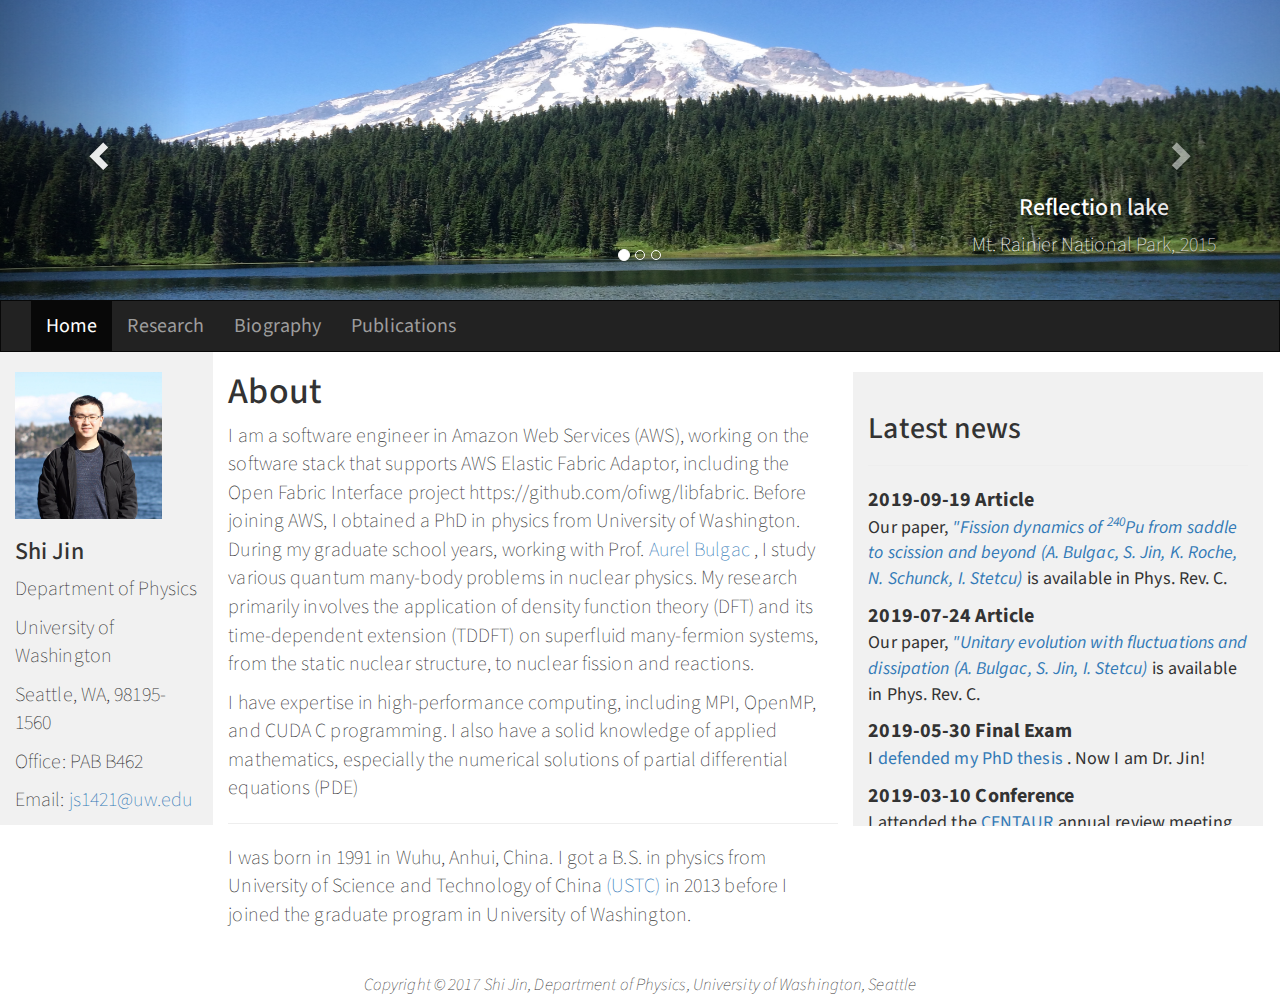
<file: index.html>
<!DOCTYPE html>
<html lang="en">
<head>
  <title>Shi Jin's homepage</title>
  <meta charset="utf-8">
  <meta name="viewport" content="width=device-width, initial-scale=1">
    <link rel="stylesheet" href="https://maxcdn.bootstrapcdn.com/bootstrap/3.3.7/css/bootstrap.min.css">
    <link rel="stylesheet" href="css/fadetransition.css">

  <script src="https://ajax.googleapis.com/ajax/libs/jquery/3.2.1/jquery.min.js"></script>
  <script src="https://maxcdn.bootstrapcdn.com/bootstrap/3.3.7/js/bootstrap.min.js"></script>
  
  <link href="http://fonts.googleapis.com/css?family=Source+Sans+Pro:300,400,700,300italic,400italic" rel="stylesheet" type="text/css">
  
  <link rel="shortcut icon" type="image/png" href="images/favicon.ico">
  <style>
    @media (max-width: 768px) {
      .item {
        height: 100px;
      }
    }

    @media (min-width: 1200px) {
      .item {
        height: 300px;
      }
    }

    @media (min-width: 1500px) {
      .item {
        height: 100%;
      }
    }

    body {
      letter-spacing: .005em;
      font-family: "Source Sans Pro", Helvetica, Arial, sans-serif;
      font-size: 200%;
    }
    
    p {
      font-weight: 200;
    }

    h1 {
      font-weight: 500;
    }

    footer{
       margin-top:30px; 
       text-align: center;
    }
 

    .container-fluid.slide {
      margin-left: 0;
      margin-right:0;
      padding-left: 0;
      padding-right: 0;
    }

    /* Remove the navbar's default margin-bottom and rounded borders */ 
    .navbar {
      margin-bottom: 0;
      border-radius: 0;
    }
    
    /* Set height of the grid so .sidenav can be 100% (adjust as needed) */
    .row.content {height: 450px}
    
    /* Set gray background color and 100% height */
    .sidenav {
      padding-top: 20px;
      background-color: #f1f1f1;
    }

    .sidenav.rightnav {
    	margin-top: 20px;
    	width: 32%;
    }
    
    
    /* On small screens, set height to 'auto' for sidenav and grid */
    @media screen and (max-width: 767px) {
      .sidenav {
        height: auto;
        padding: 15px;
      }
      .row.content {height:auto;} 
    }
  </style>
</head>

<body>
  <div class="container-fluid slide">
    <div id="myCarousel" class="carousel slide carousel-fade" data-ride="carousel" data-interval="20000">
      <!-- Indicators -->
      <ol class="carousel-indicators">
        <li data-target="#myCarousel" data-slide-to="0" class="active"></li>
        <li data-target="#myCarousel" data-slide-to="1"></li>
        <li data-target="#myCarousel" data-slide-to="2"></li>
      </ol>

      <!-- Wrapper for slides -->
      <div class="carousel-inner">
        <div class="item active">
          <img src="images/imag1.jpg" alt="Rainier" style="width:100%;height:300px">
          <div class="carousel-caption">
            <h3>Reflection lake</h3>
            <p>Mt. Rainier National Park, 2015</p>
          </div>
        </div>

        <div class="item">
          <img src="images/imag4.jpg" alt="UW" style="width:100%;height:300px">
          <div class="carousel-caption">
            <h3>Cherry Blossoms</h3>
            <p> University of Washington, 2017</p>
          </div>
        </div>
      
        <div class="item">
          <img src="images/imag3.jpg" alt="Oregon" style="width:100%;height:300px">
          <div class="carousel-caption">
            <h3>Cannon Beach</h3>
            <p>Oregon, 2017</p>
          </div>
        </div>
      </div>

      <!-- Left and right controls -->
      <a class="left carousel-control" href="#myCarousel" data-slide="prev">
        <span class="glyphicon glyphicon-chevron-left"></span>
        <span class="sr-only">Previous</span>
      </a>
      <a class="right carousel-control" href="#myCarousel" data-slide="next">
        <span class="glyphicon glyphicon-chevron-right"></span>
        <span class="sr-only">Next</span>
      </a>
    </div>
  </div>
    
	    

<nav class="navbar navbar-inverse">
  <div class="container-fluid">
    <div class="navbar-header">
      <button type="button" class="navbar-toggle" data-toggle="collapse" data-target="#myNavbar">
	<span class="icon-bar"></span>
	<span class="icon-bar"></span>
	<span class="icon-bar"></span>                        
      </button>
    </div>
    <div class="collapse navbar-collapse" id="myNavbar">
      <ul class="nav navbar-nav">
		<li class="active"><a href="index.html">Home</a></li>
		<li><a href="research.html">Research</a></li>
		<li><a href="biography.html">Biography</a></li>
		<li><a href="publications.html">Publications</a></li>
	  </ul>
    </div>
  </div>
</nav>


<div class="container-fluid text-left">    
  <div class="row content">
    <div class="col-sm-2 sidenav">

      <img src="images/myphoto.jpeg" alt="shijin" style="width:80%">

      <h3>Shi Jin</h3>
      <p>Department of Physics</p>
      <p>University of Washington</p>
      <p>Seattle, WA, 98195-1560</p>
      <p>Office: PAB B462</p>
      <p>Email: <a href="mailto:js1421@uw.edu">js1421@uw.edu</a></p>
    </div>
    <div class="col-sm-6 text-left"> 
      <h1>About</h1>
      <p>I am a software engineer in Amazon Web Services (AWS), working on the software stack that 
        supports AWS Elastic Fabric Adaptor, including the Open Fabric Interface project https://github.com/ofiwg/libfabric. 
   
        Before joining AWS, I obtained a PhD in physics from University of Washington. During my graduate school years, working with Prof. <a href="http://faculty.washington.edu/bulgac/" target="_blank">Aurel Bulgac </a>, I study various quantum many-body problems in nuclear physics. My research primarily involves the application of density function theory (DFT) and its time-dependent extension (TDDFT) on superfluid many-fermion systems, from the static nuclear structure, to nuclear fission and reactions. </p>

      <p> I have expertise in high-performance computing, including MPI, OpenMP, and CUDA C programming. I also have a solid knowledge of applied mathematics, especially the numerical solutions of partial differential equations (PDE)</p>
      <hr>
      
      <p> I was born in 1991 in Wuhu, Anhui, China. I got a B.S. in physics from University of Science and Technology of China <a href="http://en.ustc.edu.cn/" target="_blank"> (USTC) </a>in 2013 before I joined the graduate program in University of Washington. </p>


    </div>


    <div class="col-sm-4 sidenav rightnav">
      <h2>Latest news</h2>

      <hr>
      
      <div class="pre-scrollable">
	<dl>

	  <dt>
	      2019-09-19         <span class="text-right">Article</span>
	   
	  </dt>
          <dd>
            <div style="font-size: 90%; margin-bottom: 10px">
	      Our paper, <a href="https://journals.aps.org/prc/abstract/10.1103/PhysRevC.100.034615" target="_blank"> <i>"Fission dynamics of <sup>240</sup>Pu from saddle to scission and beyond (A. Bulgac, S. Jin, K. Roche, N. Schunck, I. Stetcu) </i></a> is available in Phys. Rev. C.
            </div>
          </dd>

	  
	  <dt>
	      2019-07-24         <span class="text-right">Article</span>
	   
	  </dt>
          <dd>
            <div style="font-size: 90%; margin-bottom: 10px">
	      Our paper, <a href="https://journals.aps.org/prc/abstract/10.1103/PhysRevC.100.014615" target="_blank"> <i>"Unitary evolution with fluctuations and dissipation (A. Bulgac, S. Jin, I. Stetcu)</i></a> is available in Phys. Rev. C.
            </div>
          </dd>

	  <dt>
	      2019-05-30         <span class="text-right">Final Exam</span>
	   
	  </dt>
          <dd>
	    <div style="font-size: 90%; margin-bottom: 10px">
	      I <a href="files/final_exam.pdf" target="_blank"> defended my PhD thesis </a>. Now I am Dr. Jin!
	      </div>
          </dd>
	  
	  <dt>
	      2019-03-10         <span class="text-right">Conference</span>
	   
	  </dt>
          <dd>
            <div style="font-size: 90%; margin-bottom: 10px">
	      I attended the <a href="https://centaur.tamu.edu/" target="_blank"> CENTAUR </a> annual review meeting in Cyclotron Institute, Texas A&M University College Station, Texas.	      	      
            </div>
          </dd>
	  

	  <dt>
	      2018-06-04         <span class="text-right">Conference</span>
	   
	  </dt>
          <dd>
            <div style="font-size: 90%; margin-bottom: 10px">
	      I attended the <a href="https://gpuhackathon.com/boulder-gpu-hackathon/" target="_blank"> 2018 OLCF GPU Hackathon in Boulder, CO. </a>	      	      
            </div>
          </dd>
	  

	  <dt>
	      2018-04-14         <span class="text-right">Conference</span>
	   
	  </dt>
          <dd>
            <div style="font-size: 90%; margin-bottom: 10px">
	      I attended the <a href="http://meetings.aps.org/Meeting/APR18/Content/3484" target = "_blanck"> APS April Meeting in Columbus, Ohio.</a> I gave a talk titled <a href="http://meetings.aps.org/Meeting/APR18/Session/C11.7" target="_blank"> <i>"Fission dynamics within time-dependent density functional theory"</i> </a>
	      .
	      
            </div>
          </dd>
	  
	  <dt>
	      2018-03-12         <span class="text-right">Article</span>
	   
	  </dt>
          <dd>
            <div style="font-size: 90%; margin-bottom: 10px">
	     Our paper,  <a href="https://arxiv.org/abs/1708.08771" target="_blank"> <i>"A Minimal Nuclear Energy Density Functional"</i> (A. Bulgac, M. M. Forbes, S. Jin, R. Navarro Perez, N. Schunck)</a> is accepted by Phys. Rev. C.
            </div>
          </dd>

	  

	  <dt>
	      2018-02-21         <span class="text-right">Workshop</span>
	   
	  </dt>
          <dd>
            <div style="font-size: 90%; margin-bottom: 10px">
	     I attended the <a href="https://www.orau.gov/ssap2018/default.htm" target="_blank"> SSAP Symposium 2018 </a> in Rockville, MD. I presented a poster titiled "Induced fission of Pu240 in time-dependent density functional theory".
            </div>
          </dd>

	  

	  <dt>
	      2017-09-17         <span class="text-right">School</span>
	   
	  </dt>
          <dd>
            <div style="font-size: 90%; margin-bottom: 10px">
	     I attended the <a href="http://t2.lanl.gov/fiesta2017/agenda.shtml" target="_blank"> LANL FIESTA fission school & workshop </a> in Santa Fe, NM. I contributed a poster to this school titled "Induced fission of Pu240 in time-dependent density functional theory"
            </div>
          </dd>

	  

	  <dt>
	      2017-08-29         <span class="text-right">Article</span>
	   
	  </dt>
          <dd>
            <div style="font-size: 90%; margin-bottom: 10px">
	     Our paper,  <a href="https://arxiv.org/abs/1708.08771" target="_blank"> <i>"A Minimal Nuclear Energy Density Functional"</i> (A. Bulgac, M. M. Forbes, S. Jin, R. Navarro Perez, N. Schunck)</a> is available in arXiv (submitted to Phys. Rev. C)
            </div>
          </dd>


	  

	  <dt>
	      2017-07-31         <span class="text-right">Article</span>
	   
	  </dt>
          <dd>
            <div style="font-size: 90%; margin-bottom: 10px">
	     Our paper,  <a href="https://journals.aps.org/prl/abstract/10.1103/PhysRevLett.119.052501" target="_blank"> <i>"Dynamics of Fragmented Condensates and macroscopic entanglemen"</i> (A. Bulgac and S. Jin)</a> is published in Phys. Rev. Lett! 
            </div>
          </dd>	  


	  <dt>
	      2017-07-11         <span class="text-right">General Exam</span>
	   
	  </dt>
          <dd>
	    <div style="font-size: 90%; margin-bottom: 10px">
	      I passed my <a href="files/general_exam.pdf" target="_blank"> general exam </a>. Now I am a PhD candidate!
	      </div>
          </dd>
	  

	  <dt>
	      2017-07-06         <span class="text-right">Article</span>
	   
	  </dt>
          <dd>
            <div style="font-size: 90%; margin-bottom: 10px">
	     Our paper,  <a href="https://arxiv.org/abs/1701.06683" target="_blank"> <i>"Dynamics of Fragmented Condensates and macroscopic entanglemen"</i> (A. Bulgac and S. Jin)</a> is accepted by Phys. Rev. Lett. 
            </div>
          </dd>


	  
          <dt>
	      2017-06-06         <span class="text-right">Seminar</span>
	   
	  </dt>
          <dd>
            <div style="font-size: 90%; margin-bottom: 10px">
	      I gave a seminar titled <i>"Induced fission of <sup>240</sup>Pu: sampling from configuration space"</i>
	      at <a href="https://sites.google.com/site/intbrownbag/" target="_blank">NTG/INT Brown bag seminar</a>, University of Washington, Seattle, WA, USA.
            </div>
          </dd>


	  <dt>
	      2017-04-28         <span class="text-right">Article</span>
	    
	  </dt>
          <dd>
            <div style="font-size: 90%; margin-bottom: 10px">
	      Our paper,  <a href="https://arxiv.org/abs/1705.00052" target="_blank"> <i>"Nuclear Fission: from more phenomenology and adjusted parameters to more fundamental theory and increased predictive power"</i> (A.Bulgac, S.Jin, P.Magierski, K.Roche, N.Schunck and I.Stetcu)</a> is submitted to arXiv. 
            </div>
          </dd>



	  <dt>
	      2017-04-05         <span class="text-right">Article</span>
	    
	  </dt>
          <dd>
            <div style="font-size: 90%; margin-bottom: 10px">
	      Our paper,  <a href="https://arxiv.org/abs/1704.00689" target="_blank"> <i>"Microscopic Theory of Nuclear Fission"</i> (A.Bulgac, S.Jin, P.Magierski, K.Roche, and I.Stetcu)</a> is submitted to arXiv. 
            </div>
          </dd>	  
	  


	  <dt>
	      2017-04-03         <span class="text-right">Article</span>
	    
	  </dt>
          <dd>
            <div style="font-size: 90%; margin-bottom: 10px">
	      Our paper,  <a href="https://journals.aps.org/prc/abstract/10.1103/PhysRevC.95.044302" target="_blank"> <i>"Coordinate-space solver for superfluid many-fermion systems with shifted coordinate-conjugate coordinate-gradient method"</i> (S.Jin, A.Bulgac, K.Roche, and G.Wlazlowski)</a> is published at Phys. Rev. C.
            </div>
          </dd>

	  
	  <dt>
	      2015-06-30         <span class="text-right">Article</span>
	    
	  </dt>
          <dd>
            <div style="font-size: 90%; margin-bottom: 10px">
	      Our paper,  <a href="https://arxiv.org/abs/1506.09195" target="_blank"> <i>"Nuclear Energy Density Functionals: What do we really know?"</i> (A.Bulgac, S.Jin, M.M.Forbes)</a> is submitted to arXiv. 
            </div>
          </dd>
	</dl>
      </div>
    </div>
  </div>
</div>
<footer>
  <p>
    <small><i>Copyright &copy; 2017 Shi Jin, Department of Physics, University of Washington, Seattle</i></small>
  </p>
</footer>
</body>
</html>
</file>
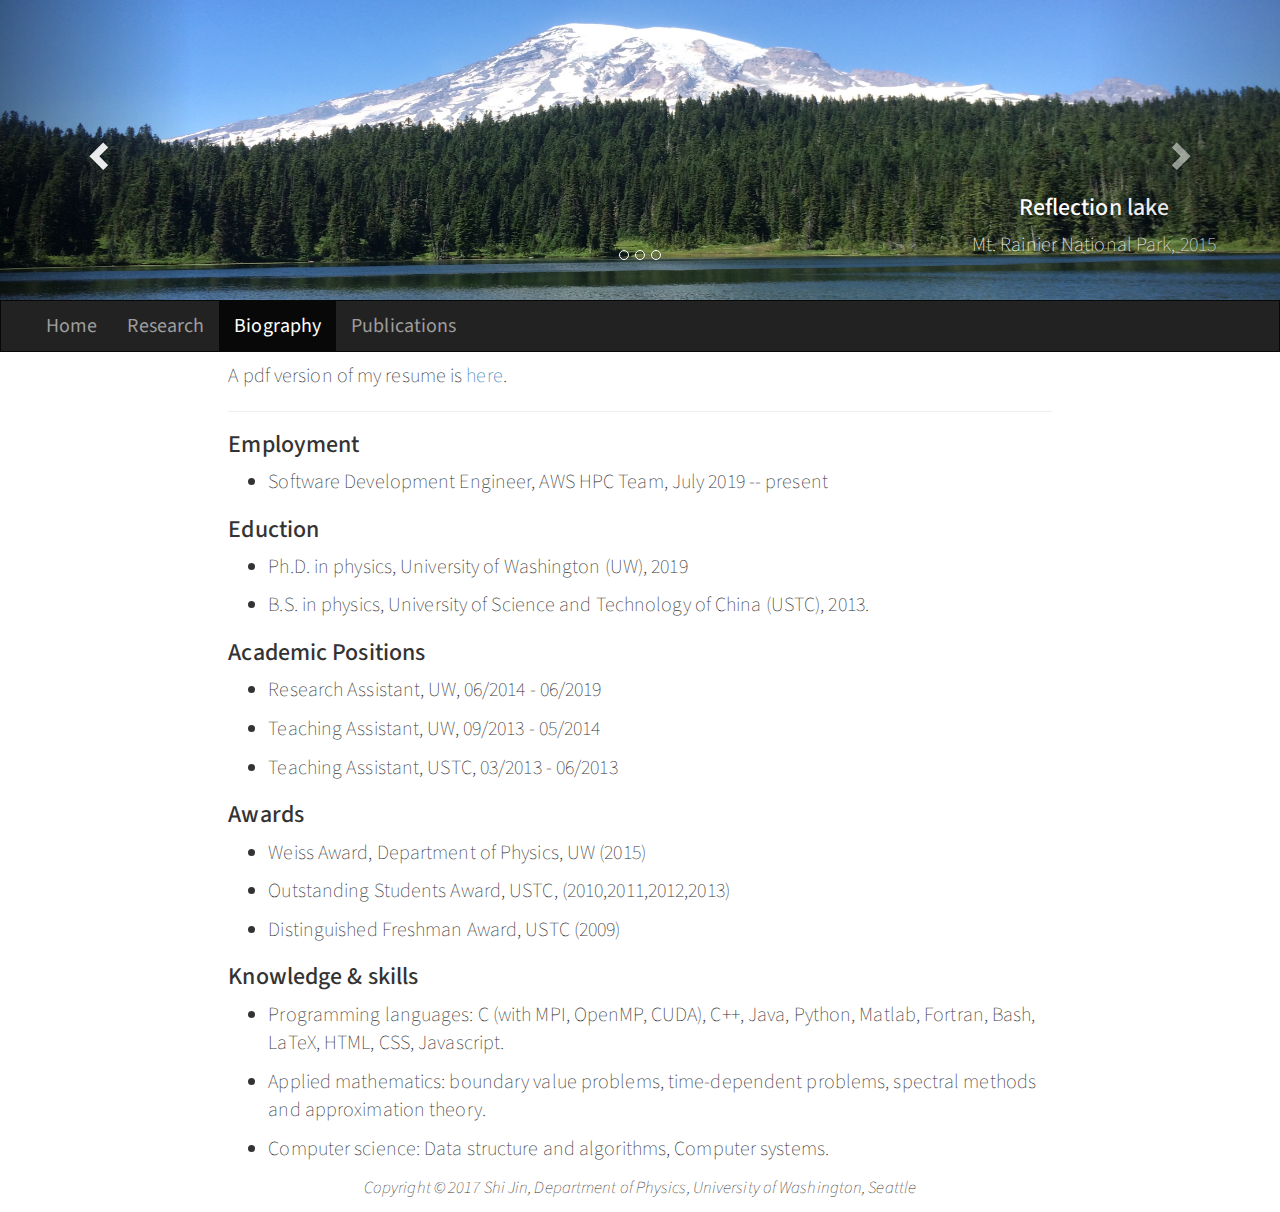
<file: biography.html>
<!DOCTYPE html>
<html lang="en">
<head>
  <title>Shi Jin's homepage</title>
  <meta charset="utf-8">
  <meta name="viewport" content="width=device-width, initial-scale=1">
    <link rel="stylesheet" href="https://maxcdn.bootstrapcdn.com/bootstrap/3.3.7/css/bootstrap.min.css">
      <link rel="stylesheet" href="css/fadetransition.css">

  <script src="https://ajax.googleapis.com/ajax/libs/jquery/3.2.1/jquery.min.js"></script>
  <script src="https://maxcdn.bootstrapcdn.com/bootstrap/3.3.7/js/bootstrap.min.js"></script>

  <link href="http://fonts.googleapis.com/css?family=Source+Sans+Pro:300,400,700,300italic,400italic" rel="stylesheet" type="text/css">

  <link rel="shortcut icon" type="image/png" href="images/favicon.ico">
  
  <style>
    @media (max-width: 768px) {
      .item {
        height: 100px;
      }
    }

    @media (min-width: 1200px) {
      .item {
        height: 300px;
      }
    }

    @media (min-width: 1500px) {
      .item {
        height: 100%;
      }
    }

    body {
      letter-spacing: .005em;
      font-family: "Source Sans Pro", Helvetica, Arial, sans-serif;
      font-size: 200%;
    }
    
    p {
      font-weight: 200;
    }

    h1 {
      font-weight: 500;
    }

    footer{
      margin-top:auto;
      text-align: center;
    }

    .container-fluid.slide {
      margin-left: 0;
      margin-right:0;
      padding-left: 0;
      padding-right: 0;
    }

    /* Remove the navbar's default margin-bottom and rounded borders */ 
    .navbar {
      margin-bottom: 0;
      border-radius: 0;
    }
    
    /* Set height of the grid so .sidenav can be 100% (adjust as needed) */
    .row.content {height: 450px}
    
    /* Set gray background color and 100% height */
    .sidenav {
      padding-top: 20px;
      background-color: #f1f1f1;
      height: 100%;
    }
    
    /* On small screens, set height to 'auto' for sidenav and grid */
    @media screen and (max-width: 767px) {
      .sidenav {
        height: auto;
        padding: 15px;
      }
      .row.content {height:auto;} 
    }
  </style>

  
  </head>

<body>
  <div class="container-fluid slide">
    <div id="myCarousel" class="carousel slide carousel-fade" data-ride="carousel" data-interval="20000">
      <!-- Indicators -->
      <ol class="carousel-indicators">
        <li data-target="#myCarousel" data-slide-to="0"></li>
        <li data-target="#myCarousel" data-slide-to="1",class="active"></li>
        <li data-target="#myCarousel" data-slide-to="2"></li>
      </ol>

      <!-- Wrapper for slides -->
      <div class="carousel-inner">
        <div class="item active">
          <img src="images/imag1.jpg" alt="Rainier" style="width:100%;height:300px">
          <div class="carousel-caption">
            <h3>Reflection lake</h3>
            <p>Mt. Rainier National Park, 2015</p>
          </div>
        </div>

        <div class="item">
          <img src="images/imag4.jpg" alt="UW" style="width:100%;height:300px">
          <div class="carousel-caption">
            <h3>Cherry Blossoms</h3>
            <p> University of Washington, 2017</p>
          </div>
        </div>
      
        <div class="item">
          <img src="images/imag3.jpg" alt="Oregon" style="width:100%;height:300px">
          <div class="carousel-caption">
            <h3>Cannon Beach</h3>
            <p>Oregon, 2017</p>
          </div>
        </div>
      </div>

      <!-- Left and right controls -->
      <a class="left carousel-control" href="#myCarousel" data-slide="prev">
        <span class="glyphicon glyphicon-chevron-left"></span>
        <span class="sr-only">Previous</span>
      </a>
      <a class="right carousel-control" href="#myCarousel" data-slide="next">
        <span class="glyphicon glyphicon-chevron-right"></span>
        <span class="sr-only">Next</span>
      </a>
    </div>
  </div>
    
	    

<nav class="navbar navbar-inverse">
  <div class="container-fluid">
    <div class="navbar-header">
      <button type="button" class="navbar-toggle" data-toggle="collapse" data-target="#myNavbar">
	<span class="icon-bar"></span>
	<span class="icon-bar"></span>
	<span class="icon-bar"></span>                        
      </button>
    </div>
    <div class="collapse navbar-collapse" id="myNavbar">
      <ul class="nav navbar-nav">
	<li><a href="index.html">Home</a></li>
	<li><a href="research.html">Research</a></li>
	<li class="active"><a href="biography.html">Biography</a></li>
	<li><a href="publications.html">Publications</a></li>

      </ul>

    </div>
  </div>
</nav>


<div class="container-fluid text-center">    
  <div class="row content">

    <div class="col-sm-8 col-md-offset-2 text-left">
      <p></p>
      <p>
	A pdf version of my resume is <a href="files/CV.pdf" target="_blank">here</a>.
      </p>
      <hr>
      <h3> Employment </h3>
      <ul>
	<li> <p> Software Development Engineer, AWS HPC Team, July 2019 -- present </p></li> 
      </ul>
      
      <h3> Eduction </h3> 
      <ul>
	<li> <p>Ph.D. in physics, University of Washington (UW), 2019 </p></li> 
	<li> <p>B.S. in physics, University of Science and Technology of China (USTC), 2013. </p> </li>
      </ul>
      
      <h3> Academic Positions</h3>
      <ul>
	<li> <p> Research Assistant, UW, 06/2014 - 06/2019  </p> </li>
	<li> <p> Teaching Assistant, UW, 09/2013 - 05/2014  </p> </li>
	<li> <p> Teaching Assistant, USTC, 03/2013 - 06/2013 </p></li>
      </ul>
      
      <h3>Awards</h3>
      <ul>
	<li> <p> Weiss Award, Department of Physics, UW (2015) </p></li>
	<li><p>Outstanding Students Award, USTC, (2010,2011,2012,2013)</p></li>
	<li><p>Distinguished Freshman Award, USTC (2009)</p></li>
      </ul>

      <h3>Knowledge & skills</h3>
      
      <ul>
	<li><p>Programming languages: C (with MPI, OpenMP, CUDA), C++, Java, Python, Matlab, Fortran, Bash, LaTeX, HTML, CSS, Javascript.</p></li>
	<li><p>Applied mathematics: boundary value problems, time-dependent problems, spectral methods and approximation theory. </p></li>
	<li><p>Computer science: Data structure and algorithms, Computer systems. </p></li>
      </ul>

      
    </div>
    
  </div>
</div>
<footer>
  <p>
    <small><i>Copyright &copy; 2017 Shi Jin, Department of Physics, University of Washington, Seattle</i></small>
  </p>
</footer>
</body>
</html>
</file>
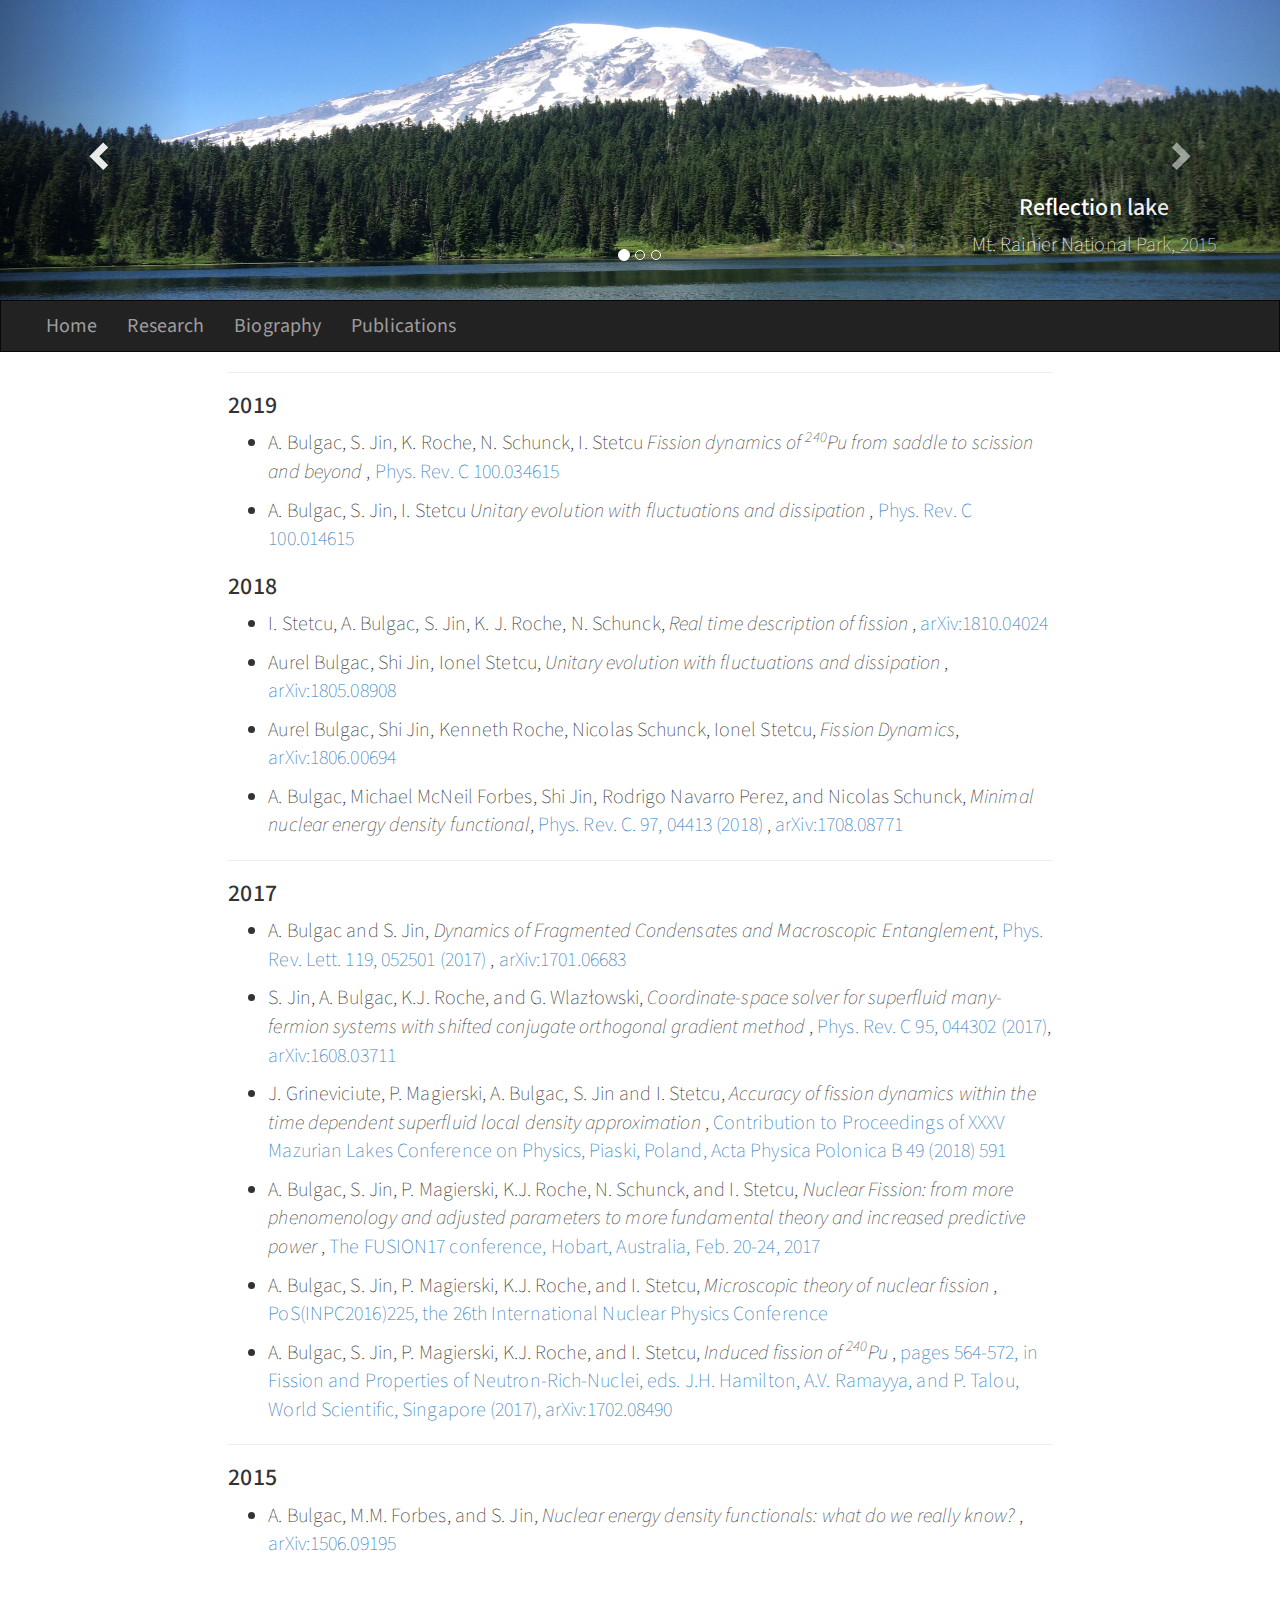
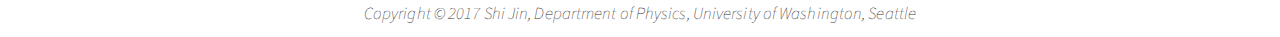
<file: publications.html>
<!DOCTYPE html>
<html lang="en">
<head>
  <title>Shi Jin's homepage</title>
  <meta charset="utf-8">
  <meta name="viewport" content="width=device-width, initial-scale=1">
    <link rel="stylesheet" href="https://maxcdn.bootstrapcdn.com/bootstrap/3.3.7/css/bootstrap.min.css">
    <link rel="stylesheet" href="css/fadetransition.css">

  <script src="https://ajax.googleapis.com/ajax/libs/jquery/3.2.1/jquery.min.js"></script>
  <script src="https://maxcdn.bootstrapcdn.com/bootstrap/3.3.7/js/bootstrap.min.js"></script>
  
  <link href="http://fonts.googleapis.com/css?family=Source+Sans+Pro:300,400,700,300italic,400italic" rel="stylesheet" type="text/css">
  
  <link rel="shortcut icon" type="image/png" href="images/favicon.ico">
  <style>
    @media (max-width: 768px) {
      .item {
        height: 100px;
      }
    }

    @media (min-width: 1200px) {
      .item {
        height: 300px;
      }
    }

    @media (min-width: 1500px) {
      .item {
        height: 100%;
      }
    }

    body {
      letter-spacing: .005em;
      font-family: "Source Sans Pro", Helvetica, Arial, sans-serif;
      font-size: 200%;
    }
    
    p {
      font-weight: 200;
    }

    h1 {
      font-weight: 500;
    }

    footer{
      margin-top:30px; 
      text-align: center;
    }

    .container-fluid.slide {
      margin-left: 0;
      margin-right:0;
      padding-left: 0;
      padding-right: 0;
    }

    /* Remove the navbar's default margin-bottom and rounded borders */ 
    .navbar {
      margin-bottom: 0;
      border-radius: 0;
    }
    
    /* Set height of the grid so .sidenav can be 100% (adjust as needed) */
    .row.content {height: 450px}
    
    /* Set gray background color and 100% height */
    .sidenav {
      padding-top: 20px;
      background-color: #f1f1f1;
      height: 100%;
    }
    
    /* On small screens, set height to 'auto' for sidenav and grid */
    @media screen and (max-width: 767px) {
      .sidenav {
        height: auto;
        padding: 15px;
      }
      .row.content {height:auto;} 
    }
  </style>
</head>

<body>
  <div class="container-fluid slide">
    <div id="myCarousel" class="carousel slide carousel-fade" data-ride="carousel" data-interval="20000">
      <!-- Indicators -->
      <ol class="carousel-indicators">
        <li data-target="#myCarousel" data-slide-to="0" class="active"></li>
        <li data-target="#myCarousel" data-slide-to="1"></li>
        <li data-target="#myCarousel" data-slide-to="2"></li>
      </ol>

      <!-- Wrapper for slides -->
      <div class="carousel-inner">
        <div class="item active">
          <img src="images/imag1.jpg" alt="Rainier" style="width:100%;height:300px">
          <div class="carousel-caption">
            <h3>Reflection lake</h3>
            <p>Mt. Rainier National Park, 2015</p>
          </div>
        </div>

        <div class="item">
          <img src="images/imag4.jpg" alt="UW" style="width:100%;height:300px">
          <div class="carousel-caption">
            <h3>Cherry Blossoms</h3>
            <p> University of Washington, 2017</p>
          </div>
        </div>
      
        <div class="item">
          <img src="images/imag3.jpg" alt="Oregon" style="width:100%;height:300px">
          <div class="carousel-caption">
            <h3>Cannon Beach</h3>
            <p>Oregon, 2017</p>
          </div>
        </div>
      </div>

      <!-- Left and right controls -->
      <a class="left carousel-control" href="#myCarousel" data-slide="prev">
        <span class="glyphicon glyphicon-chevron-left"></span>
        <span class="sr-only">Previous</span>
      </a>
      <a class="right carousel-control" href="#myCarousel" data-slide="next">
        <span class="glyphicon glyphicon-chevron-right"></span>
        <span class="sr-only">Next</span>
      </a>
    </div>
  </div>
    
	    

<nav class="navbar navbar-inverse">
  <div class="container-fluid">
    <div class="navbar-header">
      <button type="button" class="navbar-toggle" data-toggle="collapse" data-target="#myNavbar">
	<span class="icon-bar"></span>
	<span class="icon-bar"></span>
	<span class="icon-bar"></span>                        
      </button>
    </div>
    <div class="collapse navbar-collapse" id="myNavbar">
      <ul class="nav navbar-nav">
	<li><a href="index.html">Home</a></li>
	<li><a href="research.html">Research</a></li>
	<li><a href="biography.html">Biography</a></li>
	<li><a href="publications.html" class="active">Publications</a></li>
    </div>
  </div>
</nav>


<div class="container-fluid text-center">    
  <div class="row content">

    <div class="col-sm-8 col-md-offset-2 text-left">
      <p></p>
      <hr>

      <h3> 2019 </h3>

      <ul>

	<li>
	  <p> A. Bulgac, S. Jin, K. Roche, N. Schunck, I. Stetcu <i>Fission dynamics of <sup>240</sup>Pu from saddle to scission and beyond
</i>,  <a href ="https://journals.aps.org/prc/abstract/10.1103/PhysRevC.100.034615" target="_blank">  Phys. Rev. C 100.034615 </a>
	  </p></li>

      </ul>
      

      <ul>

	<li>
	  <p> A. Bulgac, S. Jin, I. Stetcu <i>Unitary evolution with fluctuations and dissipation
</i>,  <a href ="https://journals.aps.org/prc/abstract/10.1103/PhysRevC.100.014615" target="_blank">  Phys. Rev. C 100.014615 </a>
	  </p></li>

      </ul>

      

      <h3> 2018 </h3>

      <ul>

	<li>
	  <p> I. Stetcu, A. Bulgac, S. Jin, K. J. Roche, N. Schunck, <i>Real time description of fission
</i>,  <a href ="https://arxiv.org/abs/1810.04024" target="_blank">  arXiv:1810.04024 </a>
	  </p></li>

      </ul>
      

       <ul>

	<li>
	  <p> Aurel Bulgac, Shi Jin, Ionel Stetcu, <i>Unitary evolution with fluctuations and dissipation
</i>,  <a href ="https://arxiv.org/abs/1805.08908" target="_blank">  arXiv:1805.08908 </a>
	  </p></li>

       </ul>
       

       <ul>

	<li>
	  <p> Aurel Bulgac, Shi Jin, Kenneth Roche, Nicolas Schunck, Ionel Stetcu, <i>Fission Dynamics</i>,  <a href ="https://arxiv.org/abs/1806.00694" target="_blank">  arXiv:1806.00694 </a>
	  </p></li>

      </ul>

      <ul>

	<li>
	  <p>A. Bulgac, Michael McNeil Forbes, Shi Jin, Rodrigo Navarro Perez, and Nicolas Schunck, <i>Minimal nuclear energy density functional</i>,  <a href ="https://journals.aps.org/prc/abstract/10.1103/PhysRevC.97.044313" target="_blank">  Phys. Rev. C. 97, 04413 (2018) </a>,  <a href="https://arxiv.org/abs/1708.08771" target="_blank"> arXiv:1708.08771 </a>
	  </p></li>

      </ul>     

   
	<hr>
	<h3> 2017 </h3>
      <ul>

	<li>
	  <p>A. Bulgac and S. Jin, <i> Dynamics of Fragmented Condensates and Macroscopic Entanglement</i>,  <a href ="https://journals.aps.org/prl/abstract/10.1103/PhysRevLett.119.052501" target="_blank">  Phys. Rev. Lett. 119, 052501 (2017) </a>,  <a href="https://arxiv.org/abs/1701.06683" target="_blank"> arXiv:1701.06683 </a>
	  </p></li>
	
	<li><p>S. Jin, A. Bulgac, K.J. Roche, and G. Wlazłowski, <i>Coordinate-space solver for superfluid many-fermion systems with shifted conjugate orthogonal gradient method </i>, <a href="https://journals.aps.org/prc/abstract/10.1103/PhysRevC.95.044302" target="_blank">Phys. Rev. C 95, 044302 (2017)</a>,  <a href="https://arxiv.org/abs/1608.03711" target="_blank"> arXiv:1608.03711 </a>
	</p></li>

	<li> <p> J. Grineviciute, P. Magierski, A. Bulgac, S. Jin and I. Stetcu,<i> Accuracy of fission dynamics within the time dependent superfluid local density approximation </i>, <a href="https://arxiv.org/abs/1711.02169" target="_blank"> Contribution to Proceedings of XXXV Mazurian Lakes Conference on Physics, Piaski, Poland, Acta Physica Polonica B 49 (2018) 591</a>  </p></li>
	


	
	<li> <p> A. Bulgac, S. Jin, P. Magierski, K.J. Roche, N. Schunck, and I. Stetcu,<i> Nuclear Fission: from more phenomenology and adjusted parameters to more fundamental theory and increased predictive power </i>, <a href="https://www.epj-conferences.org/articles/epjconf/abs/2017/32/epjconf_fusion2017_00007/epjconf_fusion2017_00007.html" target="_blank"> The FUSION17 conference, Hobart, Australia, Feb. 20-24, 2017 </a>  </p></li>

	<li><p>A. Bulgac, S. Jin, P. Magierski, K.J. Roche, and I. Stetcu, <i> Microscopic theory of nuclear fission </i>, <a href="https://pos.sissa.it/cgi-bin/reader/contribution.cgi?id=281/225" target="_blank">PoS(INPC2016)225, the 26th International Nuclear Physics Conference</a></p></li>

	<li><p>A. Bulgac, S. Jin, P. Magierski, K.J. Roche, and I. Stetcu, <i> Induced fission of <sup>240</sup>Pu </i>, <a href="https://arxiv.org/abs/1702.08490" target="_blank"> pages 564-572, in Fission and Properties of Neutron-Rich-Nuclei, eds. J.H. Hamilton, A.V. Ramayya, and P. Talou, World Scientific, Singapore (2017), arXiv:1702.08490</a></p></li>
	
	
      </ul>

      <hr>

      <h3> 2015 </h3>      
      <ul>
	<li><p> A. Bulgac, M.M. Forbes, and S. Jin, <i>Nuclear energy density functionals: what do we really know? </i>, <a href="https://arxiv.org/abs/1506.09195" target="_blank"> arXiv:1506.09195 </a></p></li>
	       
      </ul>
                 
    </div>
    
  </div>
</div>
<footer>
  <p>
    <small><i>Copyright &copy; 2017 Shi Jin, Department of Physics, University of Washington, Seattle</i></small>
  </p>
</footer>
</body>
</html>
</file>
<file: css/fadetransition.css>
/*
  Bootstrap Carousel Fade Transition (for Bootstrap 3.3.x)
  CSS from:       http://codepen.io/transportedman/pen/NPWRGq
  and:            http://stackoverflow.com/questions/18548731/bootstrap-3-carousel-fading-to-new-slide-instead-of-sliding-to-new-slide
  Inspired from:  http://codepen.io/Rowno/pen/Afykb 
*/
.carousel-caption {
    right: 5%;
    left: auto;
    bottom: 0;
    top: auto;
}


.carousel-fade .carousel-inner .item {
  opacity: 0;
  transition-property: opacity;
}

.carousel-fade .carousel-inner .active {
  opacity: 1;
}

.carousel-fade .carousel-inner .active.left,
.carousel-fade .carousel-inner .active.right {
  left: 0;
  opacity: 0;
  z-index: 1;
}

.carousel-fade .carousel-inner .next.left,
.carousel-fade .carousel-inner .prev.right {
  opacity: 1;
}

.carousel-fade .carousel-control {
  z-index: 2;
}

/*
  WHAT IS NEW IN 3.3: "Added transforms to improve carousel performance in modern browsers."
  Need to override the 3.3 new styles for modern browsers & apply opacity
*/
@media all and (transform-3d), (-webkit-transform-3d) {
    .carousel-fade .carousel-inner > .item.next,
    .carousel-fade .carousel-inner > .item.active.right {
      opacity: 0;
      -webkit-transform: translate3d(0, 0, 0);
              transform: translate3d(0, 0, 0);
    }
    .carousel-fade .carousel-inner > .item.prev,
    .carousel-fade .carousel-inner > .item.active.left {
      opacity: 0;
      -webkit-transform: translate3d(0, 0, 0);
              transform: translate3d(0, 0, 0);
    }
    .carousel-fade .carousel-inner > .item.next.left,
    .carousel-fade .carousel-inner > .item.prev.right,
    .carousel-fade .carousel-inner > .item.active {
      opacity: 1;
      -webkit-transform: translate3d(0, 0, 0);
              transform: translate3d(0, 0, 0);
    }
}
</file>
